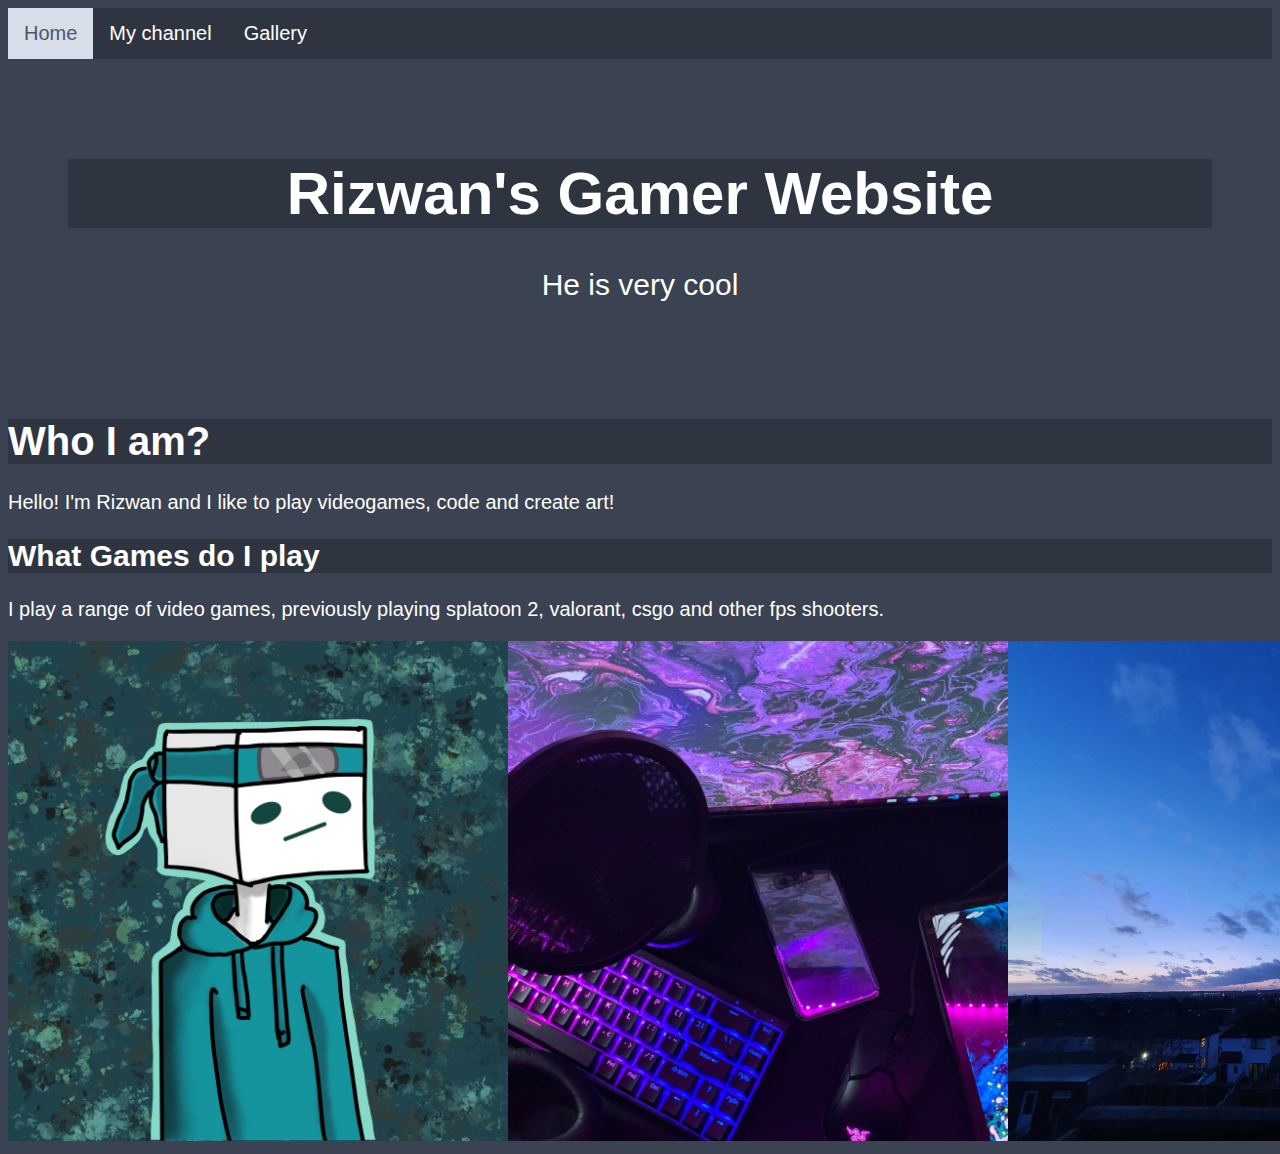
<file: index.html>
<!DOCTYPE html>
<html lang="en">
<head>
    <link rel="stylesheet" href="style.css">
    <meta charset="UTF-8">

    <title>Tealv - Ultra pro gaming website</title>
</head>

<body>
    <ul>
        <li><a class="active" href="webpage.html">Home</a></li>
        <li><a href="channel.html">My channel</a></li>
        <li><a href="hypixel.html">Gallery</a></li>
    </ul>
    <div class="header">
        <h1>Rizwan's Gamer Website</h1>
        <p>He is very cool</p>
    </div>
    <h1>Who I am?</h1>
    <p>Hello! I'm Rizwan and I like to play videogames, code and create art!</p>
    <h2>What Games do I play</h2>
    <p>I play a range of video games, previously playing splatoon 2, valorant, csgo and other fps shooters.</p>
    
    <div class="containerflex">
        <div class="itemflex">
            <img src="pfp better.jpg" class="mypic">
        </div>
        <div class="itemflex">
            <img src="stuff.jpeg" class="mypic">
        </div>
        <div class="itemflex">
            <img src="sky.jpg" class="mypic">
        </div>
    </div>
</body>

</html>
</file>
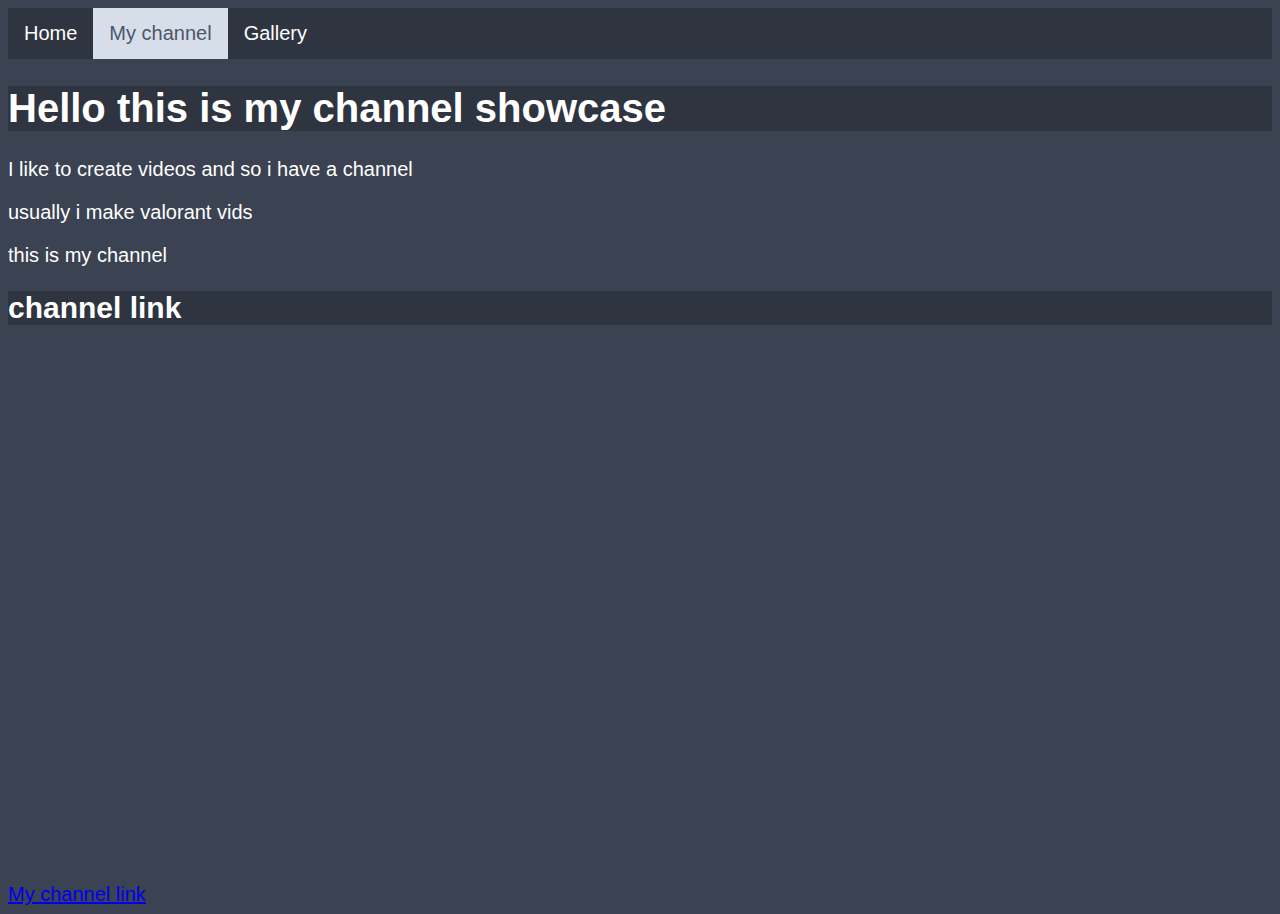
<file: channel.html>
<!DOCTYPE html>
<html lang="en">
<head>
    <link rel="stylesheet" href="style.css">
    <meta charset="UTF-8">
    <title>Document</title>
</head>
<body>
    <ul>
        <li><a href="index.html">Home</a></li>
        <li><a class="active" href="channel.html">My channel</a></li>
        <li><a href="hypixel.html">Gallery</a></li>
    </ul>
    <h1>Hello this is my channel showcase</h1>
    <p>I like to create videos and so i have a channel</p>
    <p>usually i make valorant vids</p>
    <p>this is my channel</p>
    <h2>channel link</h2>
    <iframe width="853" height="505" src="https://www.youtube.com/embed/t5c_BG6ZHbc" title="YouTube video player" frameborder="0" allow="accelerometer; autoplay; clipboard-write; encrypted-media; gyroscope; picture-in-picture" allowfullscreen></iframe>
    <br>
    <br>
    <a href="https://www.youtube.com/channel/UCldxu7oyUshp02234MChdxQ">My channel link</href>
</body>
</html>
</file>
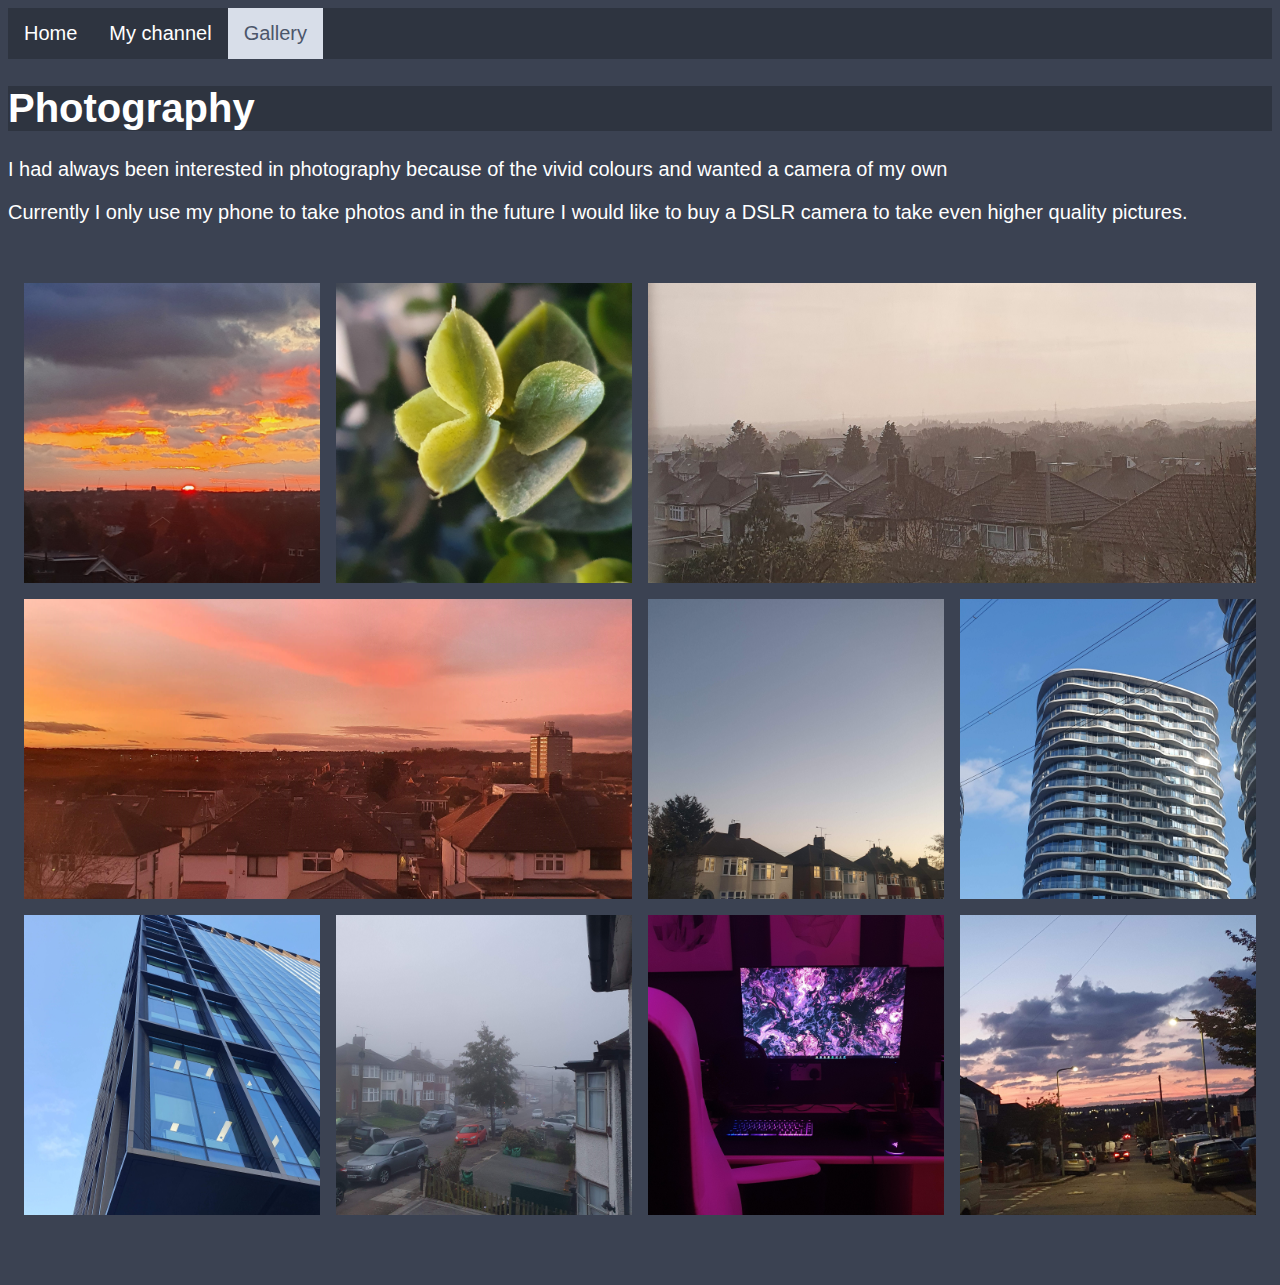
<file: hypixel.html>
<!DOCTYPE html>
<html lang="en">
<head>
    <link rel="stylesheet" href="style.css">
    <meta charset="UTF-8">
    <title>Videography / Photography</title>
</head>
<body>
    <ul>
        <li><a href="index.html">Home</a></li>
        <li><a href="channel.html">My channel</a></li>
        <li><a class="active" href="hypixel.html">Gallery</a></li>
    </ul>
    <h1>Photography</h1>
    <p>I had always been interested in photography because of the vivid colours and wanted a camera of my own</p>
    <p>Currently I only use my phone to take photos and in the future I would like to buy a DSLR camera to take even higher quality pictures.</p>
    <br>
    <div class="image-grid">		
		<img src="sun.jpg">
		<img src="leaf.jpg">
		<img class="image-grid-col-2" src="rainy.jpg">
		<img class="image-grid-col-2" src="red.jpg">
        <img src="gradient.jpg">
        <img src="scraper1.jpg">
        <img src="scraper2.jpg">
        <img src="fog.jpg">
        <img src="setup.jpg">
        <img src="vapor.jpg">
    </div>
    <br>
    <br>
</html>
</file>
<file: style.css>
body {
    background-color: #3B4252;
    color: #ffffff;
    font-size: 20px;
    font-family: "Kayak Sans", sans-serif;
    margin: 10;
}

.header {
    padding: 60px;
    text-align: center;
    color: white;
    font-size: 30px;
    background-color: #3B4252;
}

h1 {
    background-color: #2E3440;
    color: #ffffff;
    font-family: "Kayak Sans", sans-serif;
}

h2 {
    background-color: #2E3440;
    color: #ffffff;
    font-family: "Kayak Sans", sans-serif;
}

h3 {
    background-color: #2E3440;
    color: #ffffff;
    font-family: "Kayak Sans", sans-serif;
}

h4 {
    background-color: #2E3440;
    color: #ffffff;
    font-family: "Kayak Sans", sans-serif;
}


ul {
    list-style-type: none;
    margin: 0;
    padding: 0;
    overflow: hidden;
    background-color: #2E3440;
}

li {
    float: left;
}

li a {
    display: block;
    color: #ffffff;
    text-align: center;
    padding: 14px 16px;
    text-decoration: none;
}

li a:hover {
    background-color: #22262e;
}

.active {
    background-color: #D8DEE9;
    color: #4C566A;
}

.mypic {
    width: 500px;
}

.containerflex {
    display: flex;
    flex-direction: row;
    justify-content: flex-start;
    justify-content: space-between;
}

.image-grid {
    --gap: 16px;
    --num-cols: 4;
    --row-height: 300px;

    box-sizing: border-box;
    padding: var(--gap);

    display: grid;
    grid-template-columns: repeat(var(--num-cols), 1fr);
    grid-auto-rows: var(--row-height);
    gap: var(--gap);
}

.image-grid-col-2 {
    grid-column: span 2;
}

.image-grid-row-2 {
    grid-row: span 2;
}

.image-grid > img {
    width: 100%;
    height: 100%;
    object-fit: cover;
}

@media screen and (max-width: 1024px) {
    .image-grid {
        --num-cols: 2;
        --row-height: 200px;
    }
}
</file>
